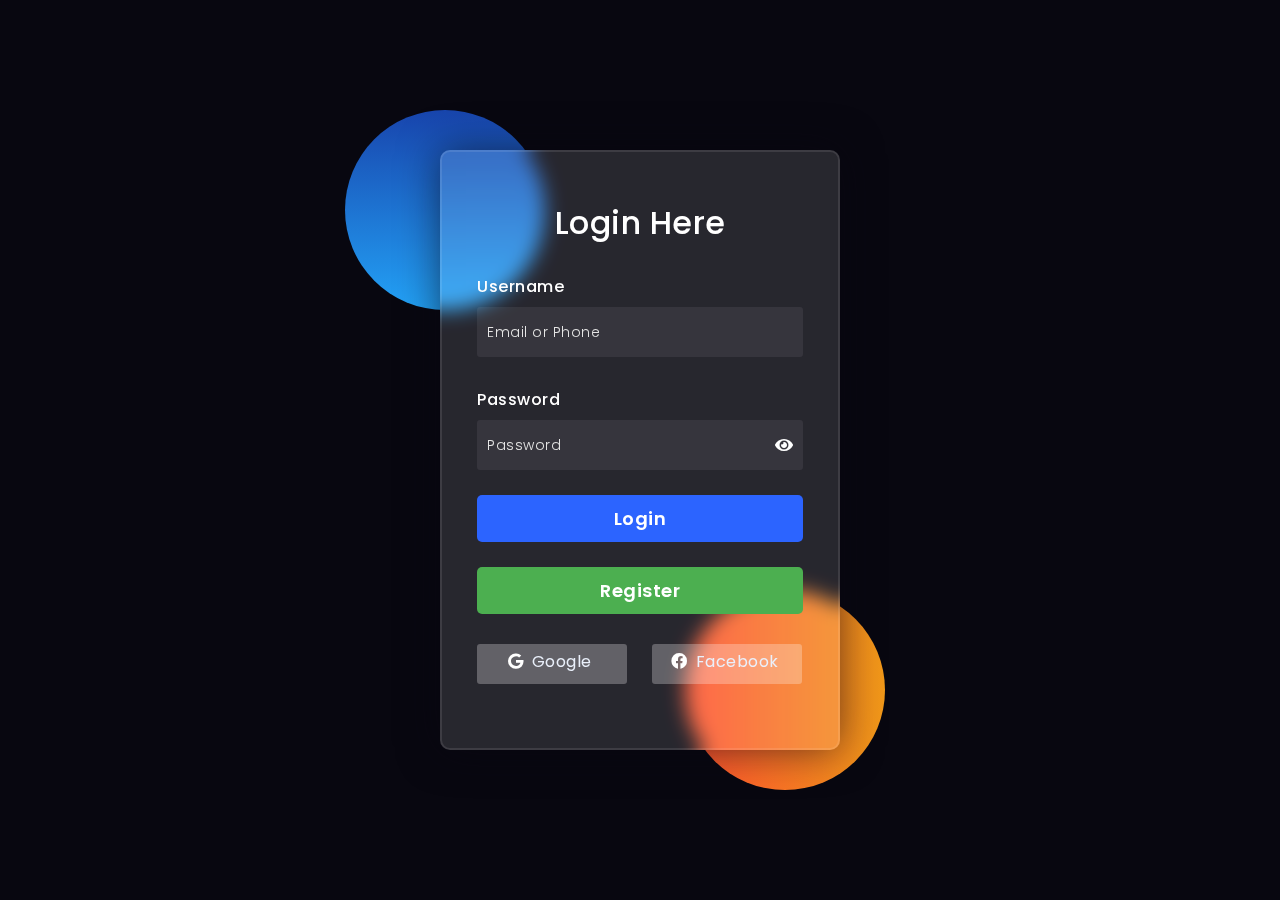
<file: index.html>
<!DOCTYPE html>
<html lang="en">
<head>
  <!-- Design by foolishdeveloper.com -->
    <title>Rasel Muntasir Login</title>
 
    <link rel="preconnect" href="https://fonts.gstatic.com">
    <link rel="stylesheet" href="https://cdnjs.cloudflare.com/ajax/libs/font-awesome/5.15.4/css/all.min.css">
    <link href="https://fonts.googleapis.com/css2?family=Poppins:wght@300;500;600&display=swap" rel="stylesheet">
    <!-- Stylesheet -->
    <link rel="stylesheet" href="style.css">
    <script src="script.js"></script>
</head>
<body>
    <div class="background">
        <div class="shape"></div>
        <div class="shape"></div>
    </div>
    <form>
        <h3>Login Here</h3>

        <label for="username">Username</label>
        <input type="text" placeholder="Email or Phone" id="username">

        <label for="password">Password</label>
        <div class="password-container">
            <input type="password" placeholder="Password" id="password">
            <i class="toggle-password fas fa-eye" onclick="togglePasswordVisibility()"></i>
        </div>

        <button>Login</button>
        <button class="register-button">Register</button>
        <div class="social">
          <div class="go"><i class="fab fa-google"></i>  Google</div>
          <div class="fb"><i class="fab fa-facebook"></i>  Facebook</div>
        </div>
    </form>
</body>
</html>
</file>
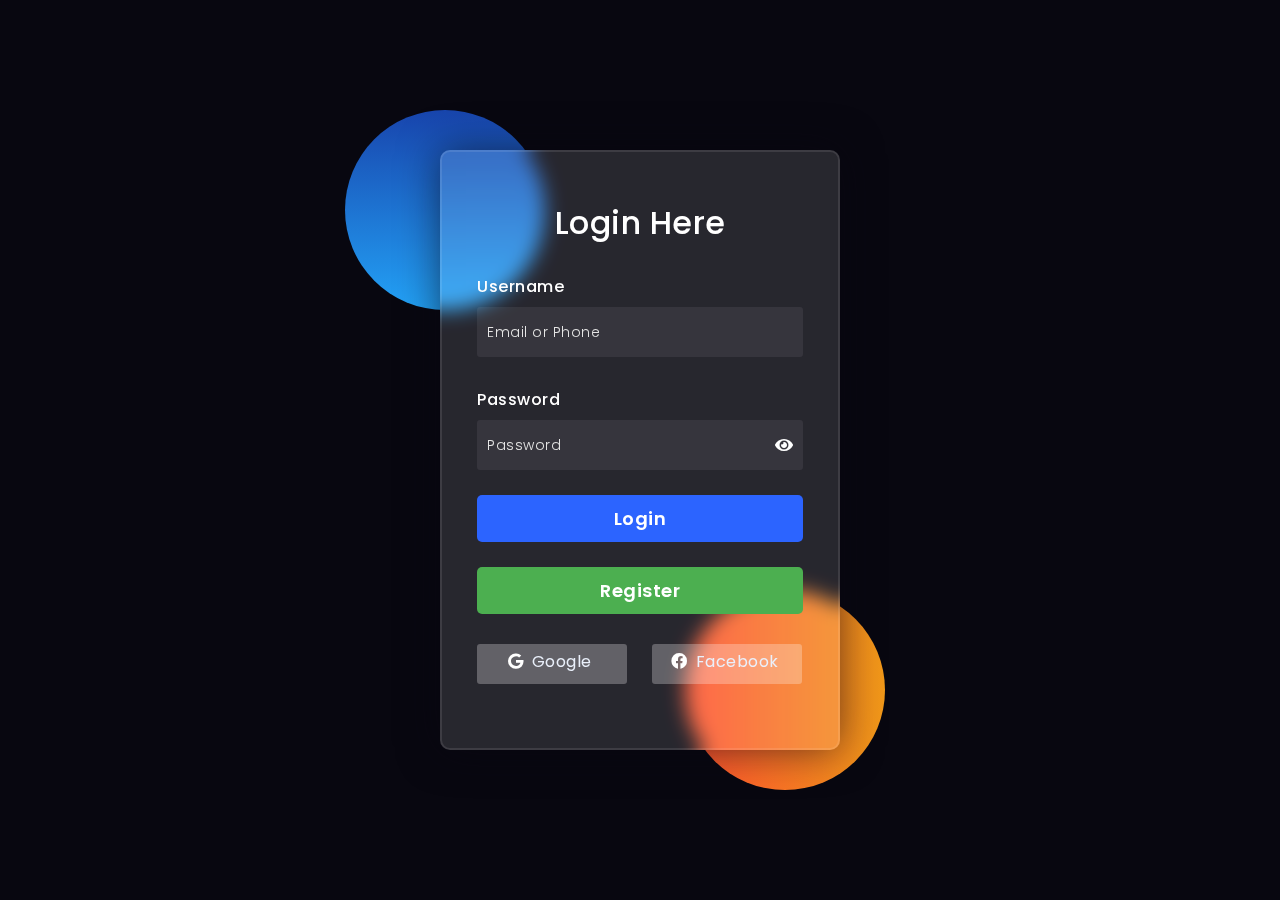
<file: test1.html>
<!DOCTYPE html>
<html lang="en">
<head>
  <!-- Design by foolishdeveloper.com -->
    <title>Rasel Muntasir Login</title>
 
    <link rel="preconnect" href="https://fonts.gstatic.com">
    <link rel="stylesheet" href="https://cdnjs.cloudflare.com/ajax/libs/font-awesome/5.15.4/css/all.min.css">
    <link href="https://fonts.googleapis.com/css2?family=Poppins:wght@300;500;600&display=swap" rel="stylesheet">
    <!--Stylesheet-->
    <link rel="stylesheet" href="style.css">
    <script src="script.js"></script>
</head>
<body>
    <div class="background">
        <div class="shape"></div>
        <div class="shape"></div>
    </div>
    <form>
        <h3>Login Here</h3>

        <label for="username">Username</label>
        <input type="text" placeholder="Email or Phone" id="username">

        <label for="password">Password</label>
        <div class="password-container">
            <input type="password" placeholder="Password" id="password">
            <i class="toggle-password fas fa-eye" onclick="togglePasswordVisibility()"></i>
        </div>

        <button>Login</button>
        <button class="register-button">Register</button>
        <div class="social">
          <div class="go"><i class="fab fa-google"></i>  Google</div>
          <div class="fb"><i class="fab fa-facebook"></i>  Facebook</div>
        </div>
    </form>
</body>
</html>
</file>
<file: style.css>
*,
*:before,
*:after{
padding: 0;
margin: 0;
box-sizing: border-box;
}
body{
background-color: #080710;
}
.background{
width: 430px;
height: 520px;
position: absolute;
transform: translate(-50%,-50%);
left: 50%;
top: 50%;
}
.background .shape{
height: 200px;
width: 200px;
position: absolute;
border-radius: 50%;
}
.shape:first-child{
background: linear-gradient(
  #1845ad,
  #23a2f6
);
left: -80px;
top: -80px;
}
.shape:last-child{
background: linear-gradient(
  to right,
  #ff512f,
  #f09819
);
right: -30px;
bottom: -80px;
}
form{
height: 600px;
width: 400px;
background-color: rgba(255,255,255,0.13);
position: absolute;
transform: translate(-50%,-50%);
top: 50%;
left: 50%;
border-radius: 10px;
backdrop-filter: blur(10px);
border: 2px solid rgba(255,255,255,0.1);
box-shadow: 0 0 40px rgba(8,7,16,0.6);
padding: 50px 35px;
}
form *{
font-family: 'Poppins',sans-serif;
color: #ffffff;
letter-spacing: 0.5px;
outline: none;
border: none;
}
form h3{
font-size: 32px;
font-weight: 500;
line-height: 42px;
text-align: center;
}

label{
display: block;
margin-top: 30px;
font-size: 16px;
font-weight: 500;
}
input{
display: block;
height: 50px;
width: 100%;
background-color: rgba(255,255,255,0.07);
border-radius: 3px;
padding: 0 10px;
margin-top: 8px;
font-size: 14px;
font-weight: 300;
}
::placeholder{
color: #e5e5e5;
}
button{
margin-top: 25px;
width: 100%;
background-color: #2c64ff;
color: #ffffff;
padding: 10px 0;
font-size: 18px;
font-weight: 600;
border-radius: 5px;
cursor: pointer;
}

.register-button {
    margin-top: 25px; /* Adjust margin as needed */
    width: calc 100%; /* Customized width for register button */
    background-color: #4caf50; /* Green color, change as needed */
    color: #ffffff;
    padding: 10px 0;
    font-size: 18px;
    font-weight: 600;
    border-radius: 5px;
    cursor: pointer;
}
.social{
margin-top: 30px;
display: flex;
}
.social div{
background: red;
width: 150px;
border-radius: 3px;
padding: 5px 10px 10px 5px;
background-color: rgba(255,255,255,0.27);
color: #eaf0fb;
text-align: center;
}
.social div:hover{
background-color: rgba(255,255,255,0.47);
}
.social .fb{
margin-left: 25px;
}
.social i{
margin-right: 4px;
}
.password-container {
    position: relative;
}

.toggle-password {
    position: absolute;
    top: 50%;
    right: 10px;
    transform: translateY(-50%);
    cursor: pointer;
}

/* Style for hidden password */
input[type="password"] {
    padding-right: 30px; /* Ensure space for the eye icon */
}
</file>
